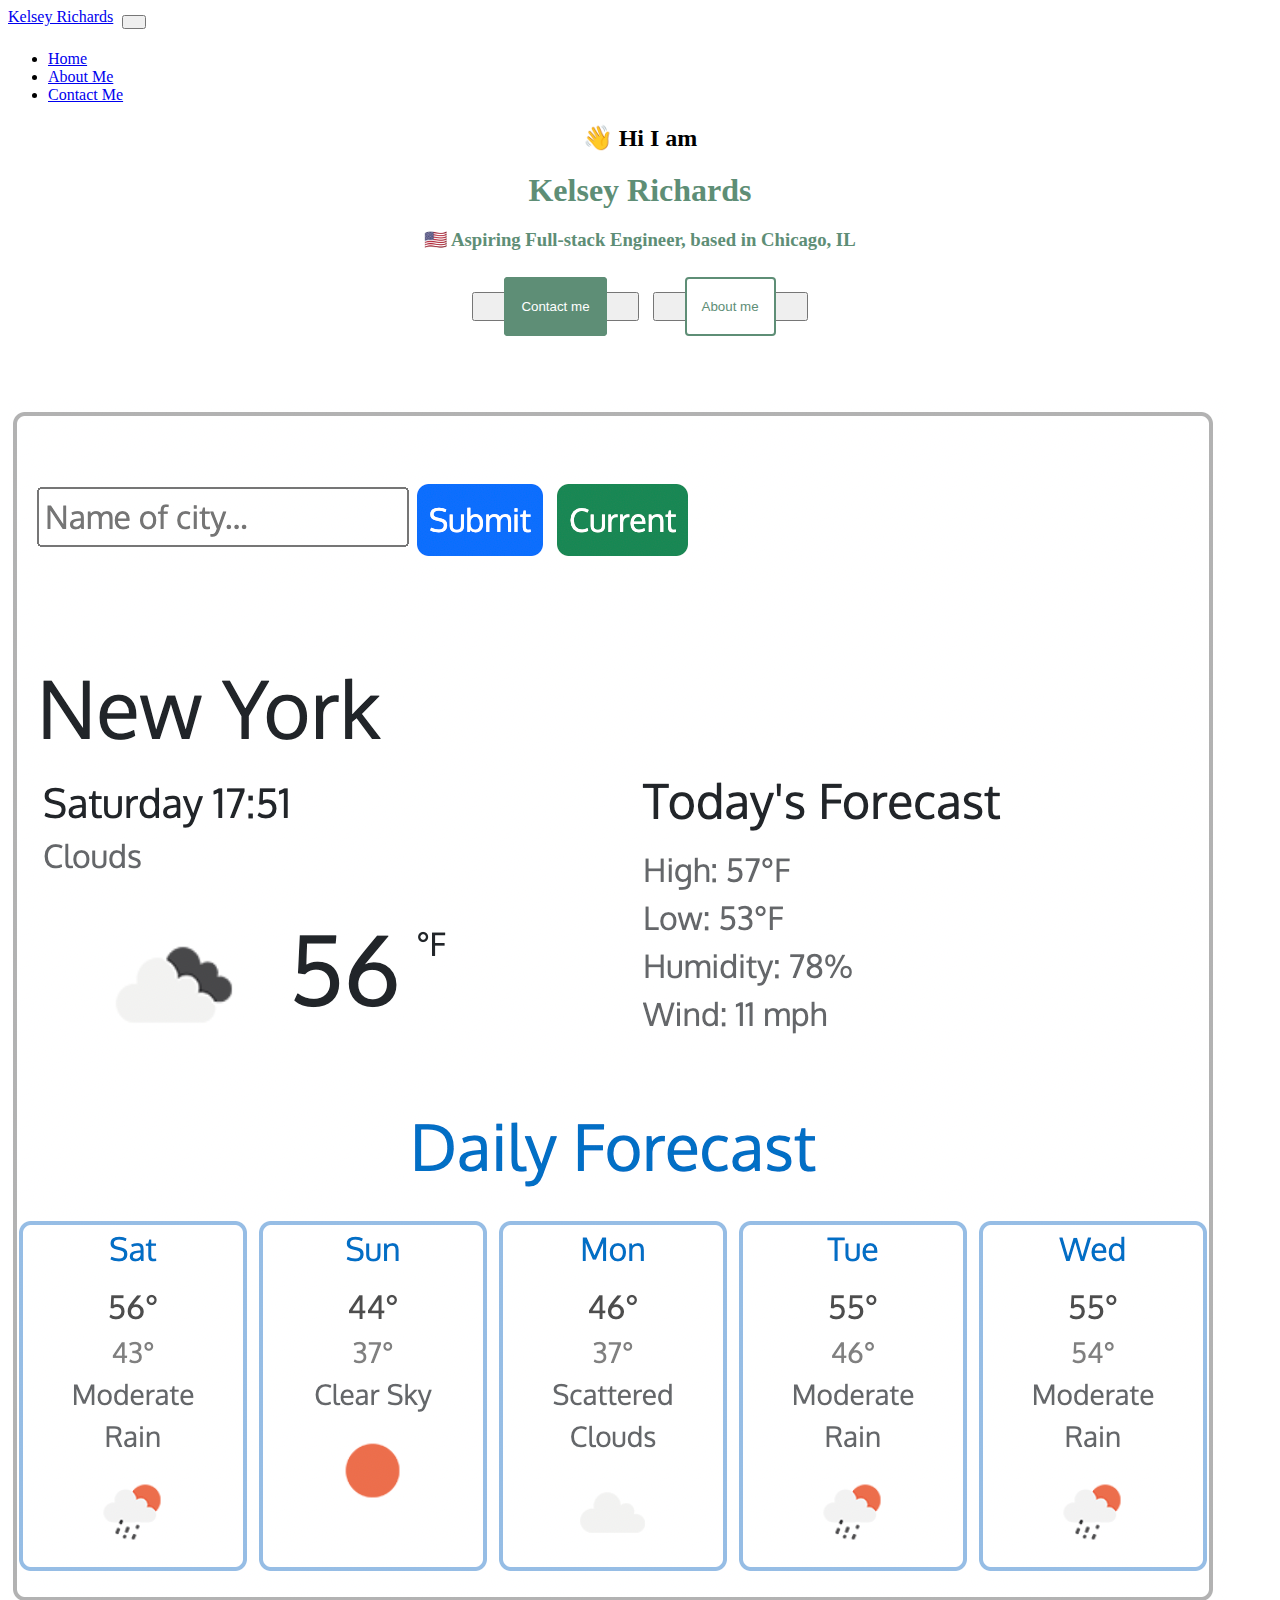
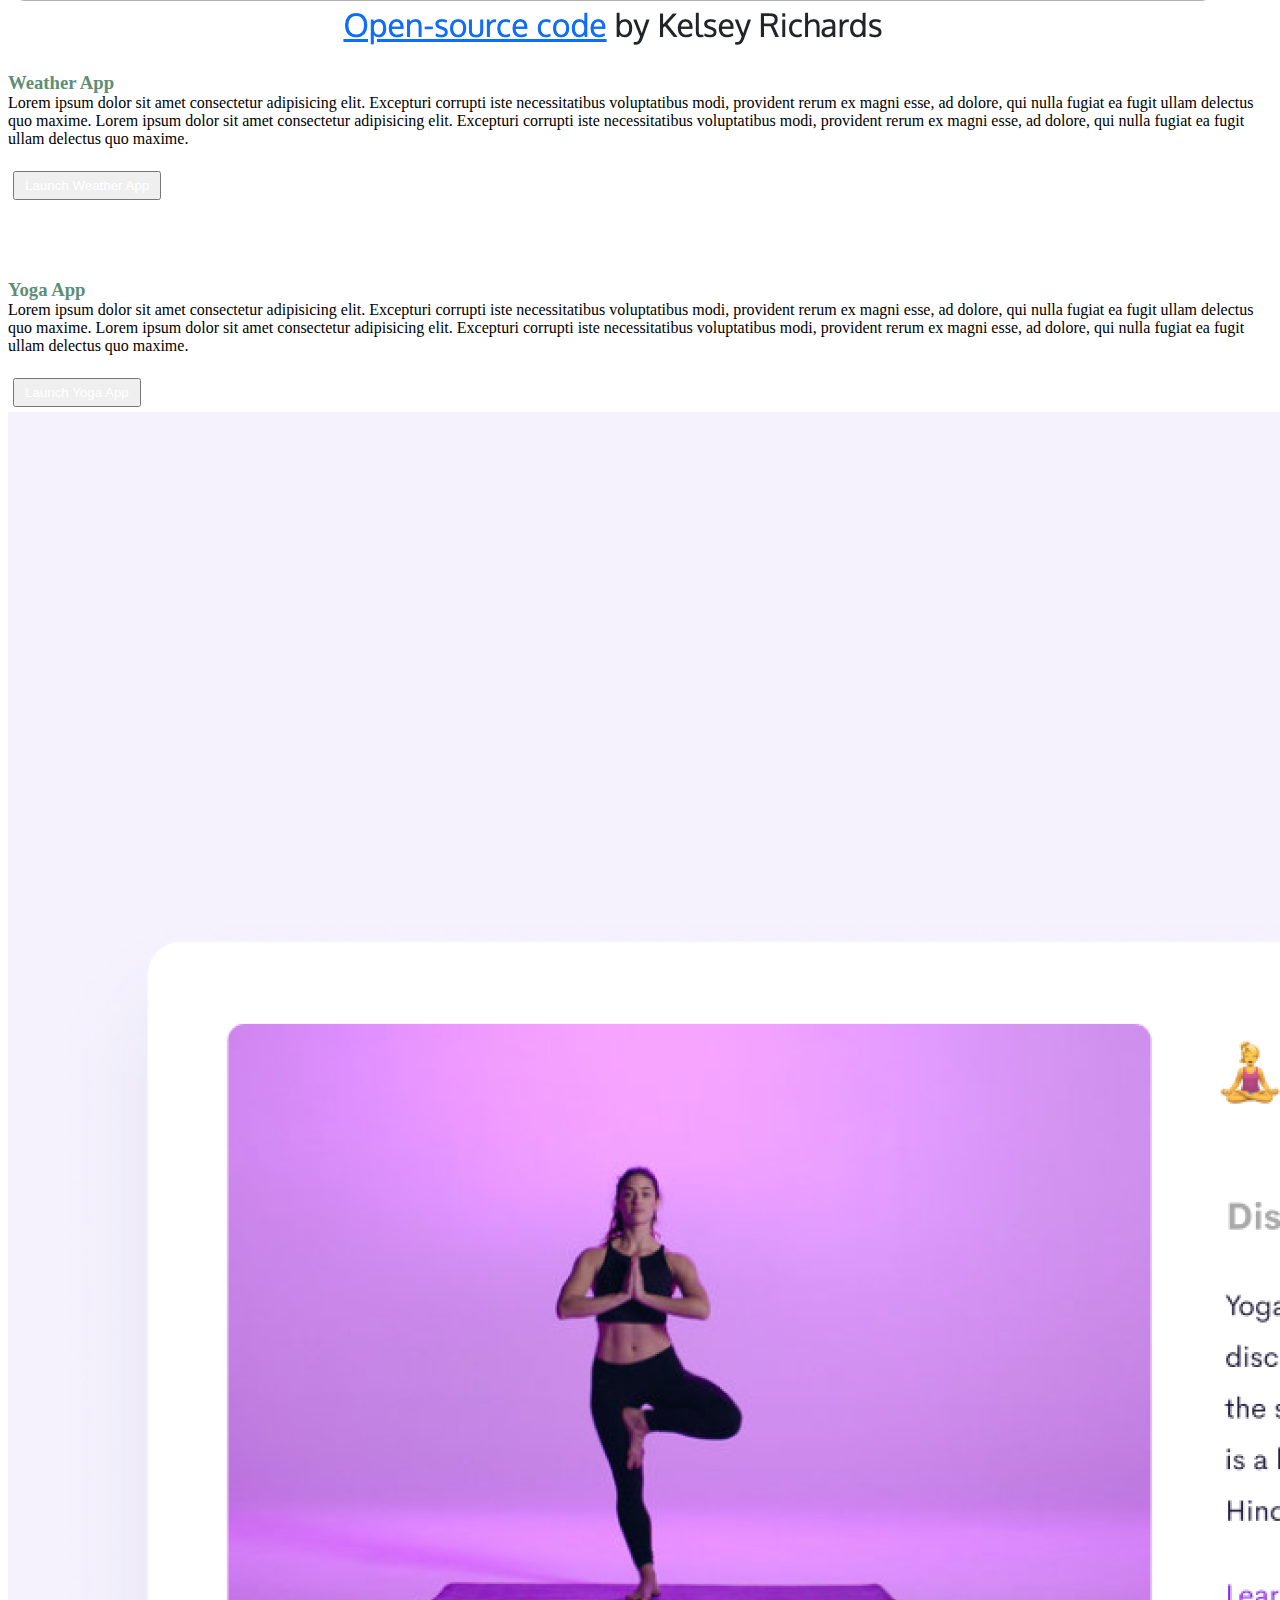
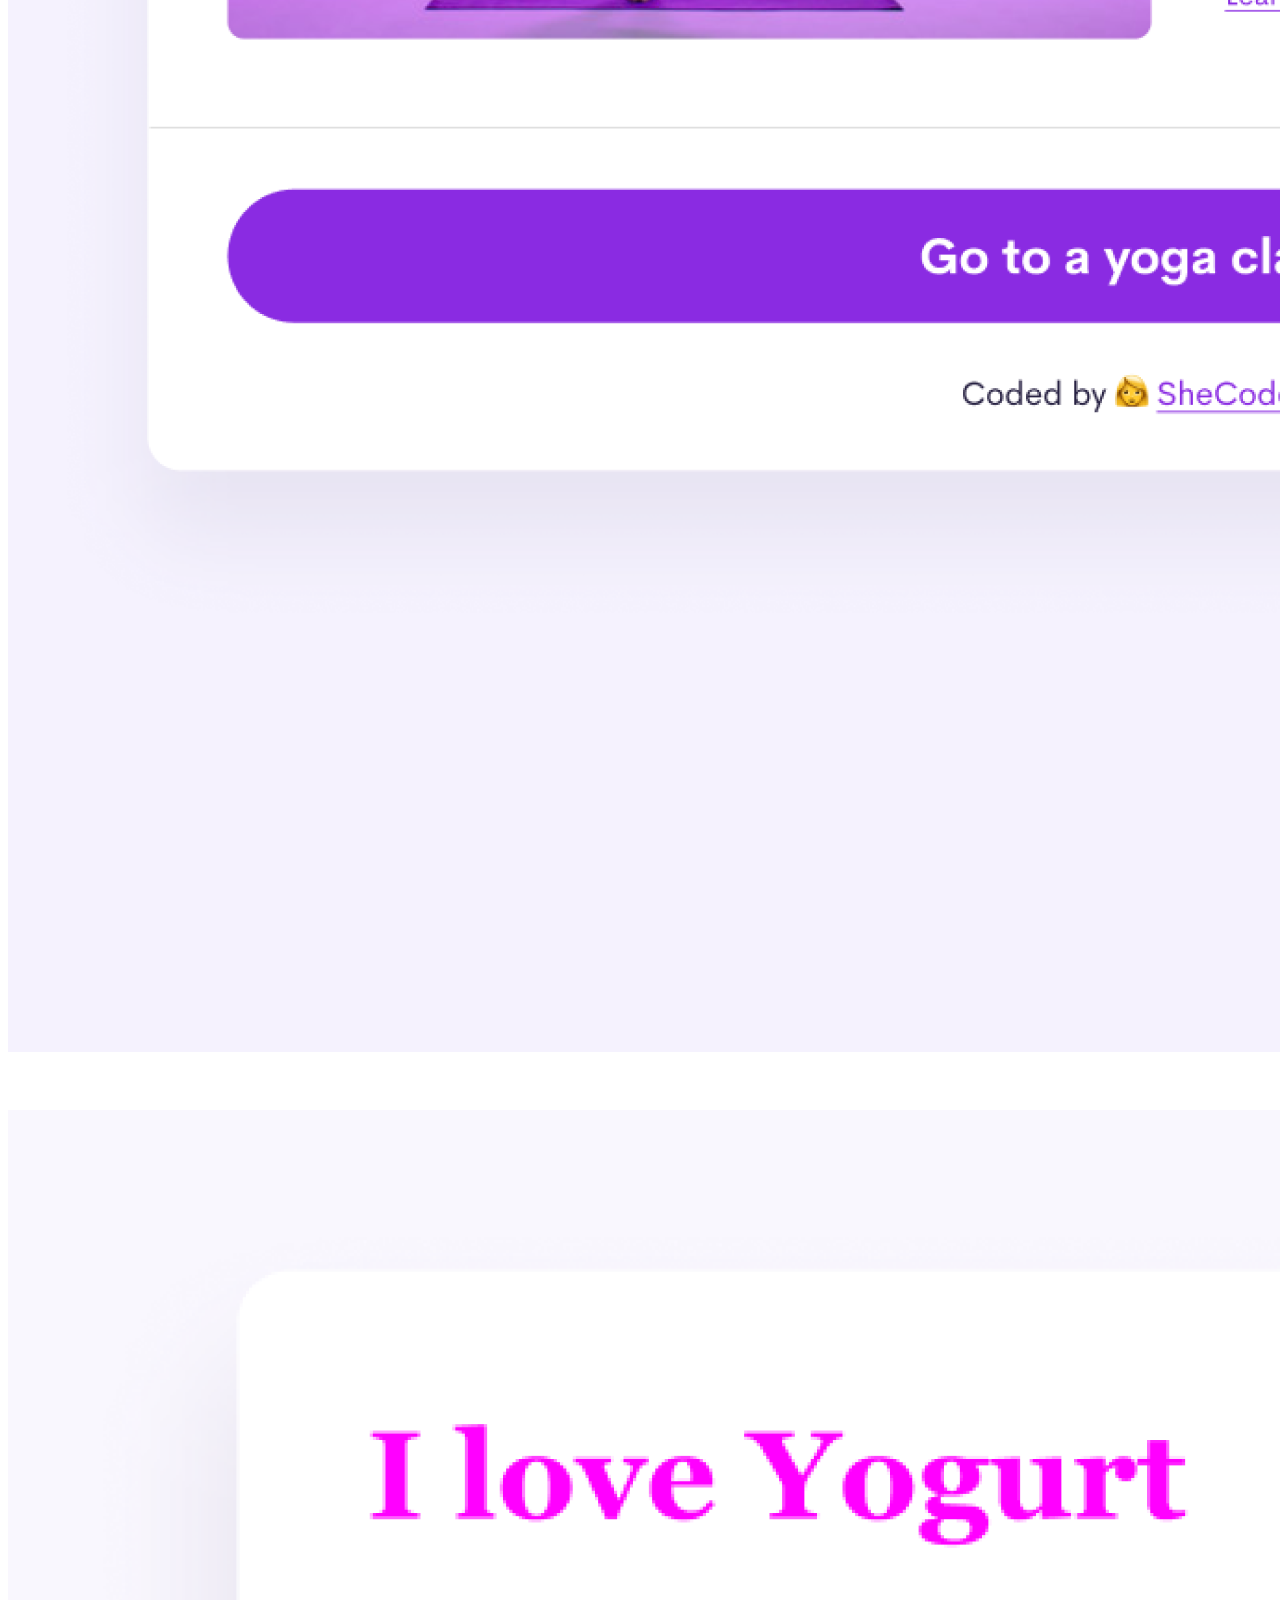
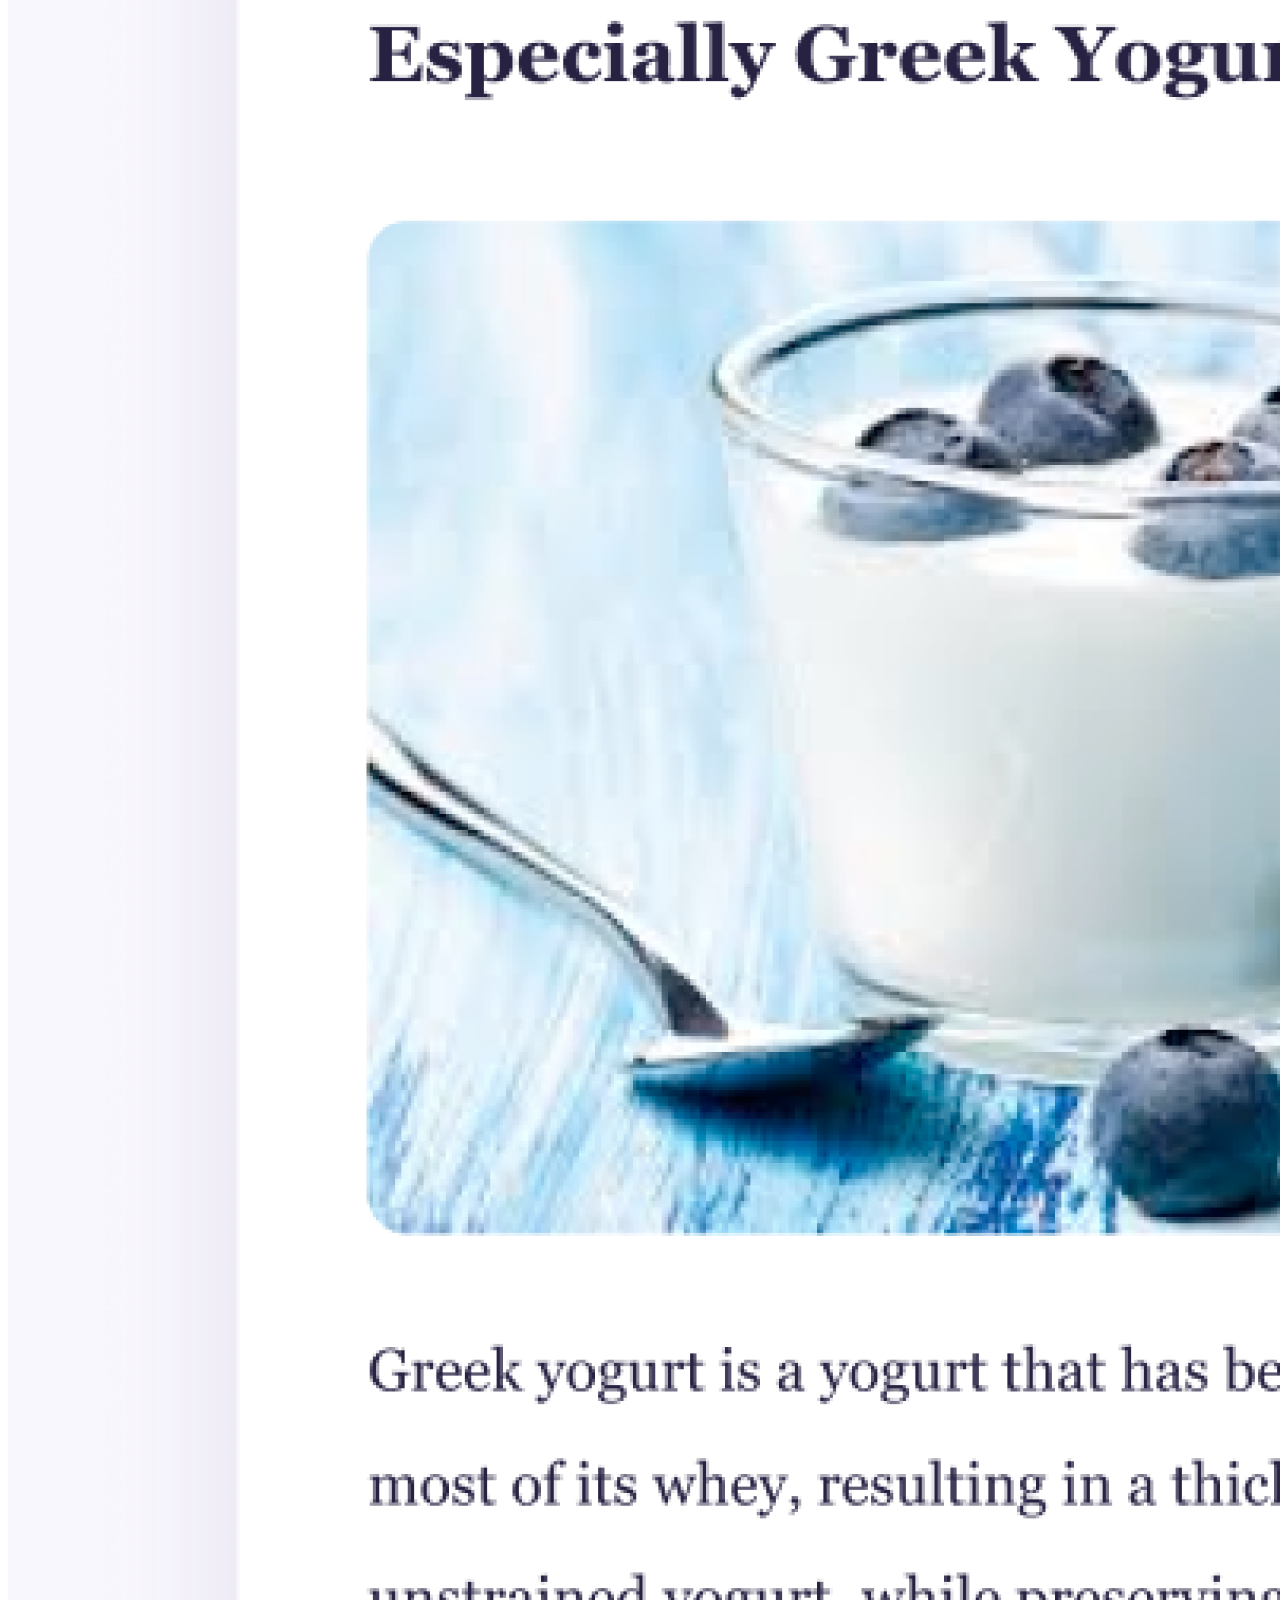
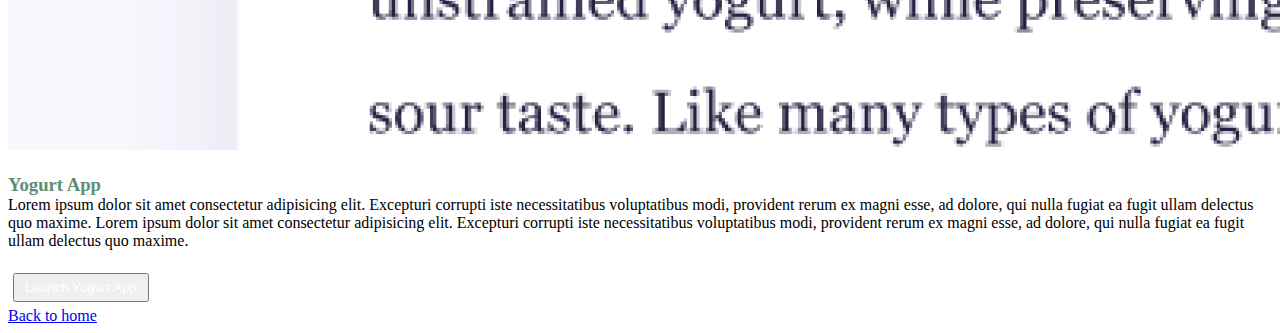
<file: index.html>
<!DOCTYPE html>
<html lang="en">
  <head>
    <meta charset="UTF-8" />
    <meta
      name="description"
      content="Website resume for Kelsey Richards Chicago IL front end developer, aspiring full-stack engineer"
    />
    <meta http-equiv="X-UA-Compatible" content="IE=edge" />
    <meta name="viewport" content="width=device-width, initial-scale=1.0" />
    <title>Kelsey Richards | Aspiring Full-Stack Engineer</title>
    <link rel="stylesheet" href="/src/style.css" />
    <link
      href="https://cdn.jsdelivr.net/npm/bootstrap@5.2.3/dist/css/bootstrap.min.css"
      rel="stylesheet"
      integrity="sha384-rbsA2VBKQhggwzxH7pPCaAqO46MgnOM80zW1RWuH61DGLwZJEdK2Kadq2F9CUG65"
      crossorigin="anonymous"
    />
    <script
      src="https://cdn.jsdelivr.net/npm/bootstrap@5.2.3/dist/js/bootstrap.bundle.min.js"
      integrity="sha384-kenU1KFdBIe4zVF0s0G1M5b4hcpxyD9F7jL+jjXkk+Q2h455rYXK/7HAuoJl+0I4"
      crossorigin="anonymous"
    ></script>
  </head>
  <body>
    <nav class="navbar sticky-top navbar-expand-lg bg-light">
      <div class="container-fluid">
        <a class="navbar-brand" href="/">Kelsey Richards</a>
        <button
          class="navbar-toggler"
          type="button"
          data-bs-toggle="collapse"
          data-bs-target="#navbarSupportedContent"
          aria-controls="navbarSupportedContent"
          aria-expanded="false"
          aria-label="Toggle navigation"
        >
          <span class="navbar-toggler-icon"></span>
        </button>
        <div class="collapse navbar-collapse" id="navbarSupportedContent">
          <ul class="navbar-nav me-auto mb-2 mb-lg-0">
            <li class="nav-item">
              <a class="nav-link active" aria-current="page" href="/">Home</a>
            </li>
            <li class="nav-item">
              <a class="nav-link" href="/about.html">About Me</a>
            </li>
            <li class="nav-item">
              <a class="nav-link" href="/about.html#contact">Contact Me</a>
            </li>
          </ul>
        </div>
      </div>
    </nav>
    <div class="container">
      <div class="text-center">
        <h2>👋 Hi I am</h2>
        <h1>Kelsey Richards</h1>
        <h3>🇺🇸 Aspiring Full-stack Engineer, based in Chicago, IL</h3>
        <br /><br />
        <span>
          <button class="btn">
            <a
              href="/about.html#contact"
              class="contact-link"
              title="contact Kelsey Richards developer"
              >Contact me</a
            >
          </button>
          <button class="btn">
            <a
              href="/about.html"
              class="about-link"
              title="About Kelsey Richards developer"
              >About me</a
            >
          </button>
        </span>
      </div>
      <br /><br /><br /><br />
      <div class="row">
        <div class="col-sm-6">
          <img
            src="images/weatherApp.png"
            alt="Weather app screengrab"
            class="img-fluid rounded shadow-sm p-6 border border-5"
          />
        </div>
        <div class="col-sm-6 text-left">
          <h3 class="mt-5">Weather App</h3>
          <div>
            Lorem ipsum dolor sit amet consectetur adipisicing elit. Excepturi
            corrupti iste necessitatibus voluptatibus modi, provident rerum ex
            magni esse, ad dolore, qui nulla fugiat ea fugit ullam delectus quo
            maxime. Lorem ipsum dolor sit amet consectetur adipisicing elit.
            Excepturi corrupti iste necessitatibus voluptatibus modi, provident
            rerum ex magni esse, ad dolore, qui nulla fugiat ea fugit ullam
            delectus quo maxime.
          </div>
          <br />
          <button class="btn btn-secondary button-link">
            <a
              href="https://sweet-llama-c79546.netlify.app/"
              target="_blank"
              title="link to hosted webpage of html css javascript webpage built by Kelsey Richards"
            >
              Launch Weather App
            </a>
          </button>
        </div>
      </div>
      <div class="d-none d-lg-block">
        <br />
        <br />
        <br />
      </div>
      <div class="row">
        <div class="col-sm-6 text-right">
          <h3 class="mt-5">Yoga App</h3>
          <div>
            Lorem ipsum dolor sit amet consectetur adipisicing elit. Excepturi
            corrupti iste necessitatibus voluptatibus modi, provident rerum ex
            magni esse, ad dolore, qui nulla fugiat ea fugit ullam delectus quo
            maxime. Lorem ipsum dolor sit amet consectetur adipisicing elit.
            Excepturi corrupti iste necessitatibus voluptatibus modi, provident
            rerum ex magni esse, ad dolore, qui nulla fugiat ea fugit ullam
            delectus quo maxime.
          </div>
          <br />
          <button class="btn btn-secondary button-link">
            <a href="#" target="_blank"> Launch Yoga App </a>
          </button>
        </div>
        <div class="col-sm-6">
          <img
            src="images/yoga.png"
            alt="example of yoga html css webapge"
            class="img-fluid rounded shadow-sm p-6 border border-5"
          />
        </div>
      </div>
      <div class="d-none d-lg-block">
        <br />
        <br />
      </div>
      <br />
      <div class="row">
        <div class="col-sm-6">
          <img
            src="images/yogurt.png"
            alt="example of yogurt html css webpage"
            class="img-fluid rounded shadow-sm p-6 border border-5"
          />
        </div>
        <div class="col-sm-6 text-right">
          <h3 class="mt-5">Yogurt App</h3>
          <div>
            Lorem ipsum dolor sit amet consectetur adipisicing elit. Excepturi
            corrupti iste necessitatibus voluptatibus modi, provident rerum ex
            magni esse, ad dolore, qui nulla fugiat ea fugit ullam delectus quo
            maxime. Lorem ipsum dolor sit amet consectetur adipisicing elit.
            Excepturi corrupti iste necessitatibus voluptatibus modi, provident
            rerum ex magni esse, ad dolore, qui nulla fugiat ea fugit ullam
            delectus quo maxime.
          </div>
          <br />
          <button class="btn btn-secondary button-link">
            <a href="#" target="_blank"> Launch Yogurt App </a>
          </button>
        </div>
      </div>
      <footer class="d-block d-md-none"><a href="/">Back to home</a></footer>
    </div>
  </body>
</html>
</file>
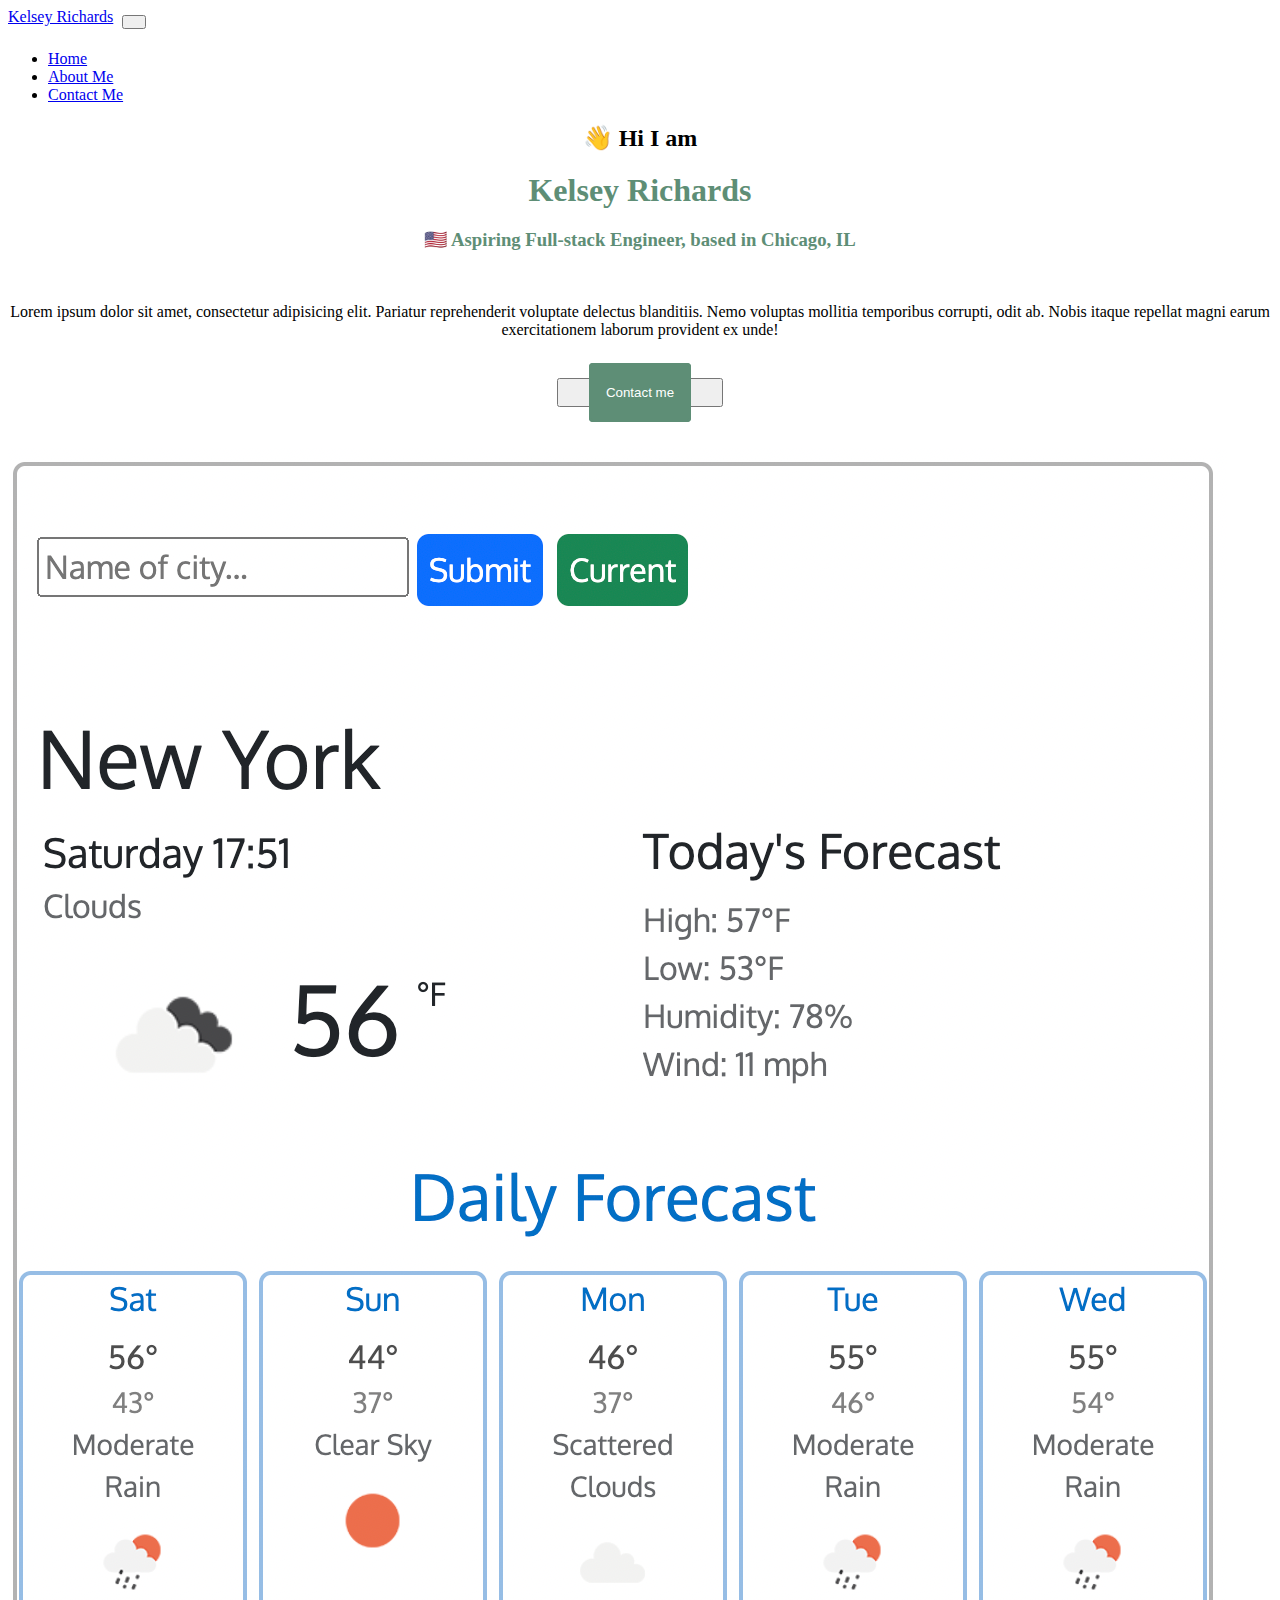
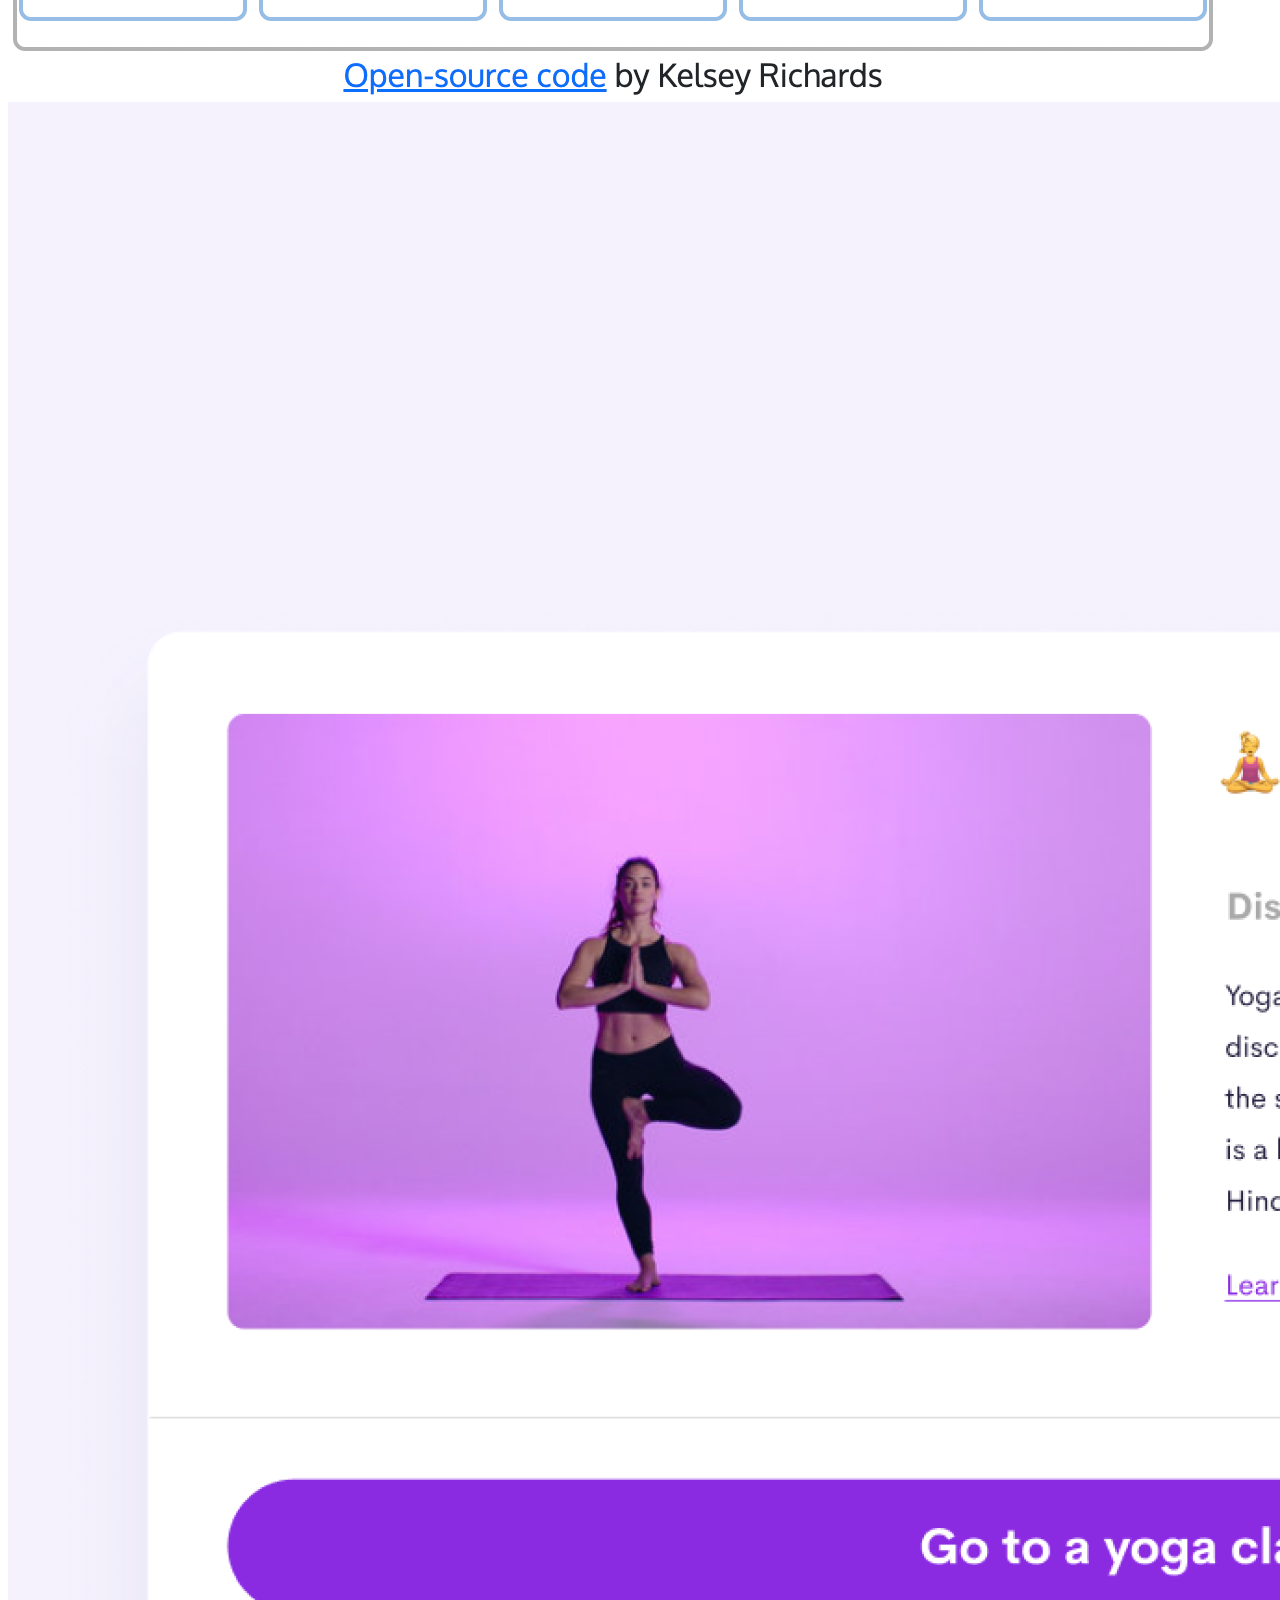
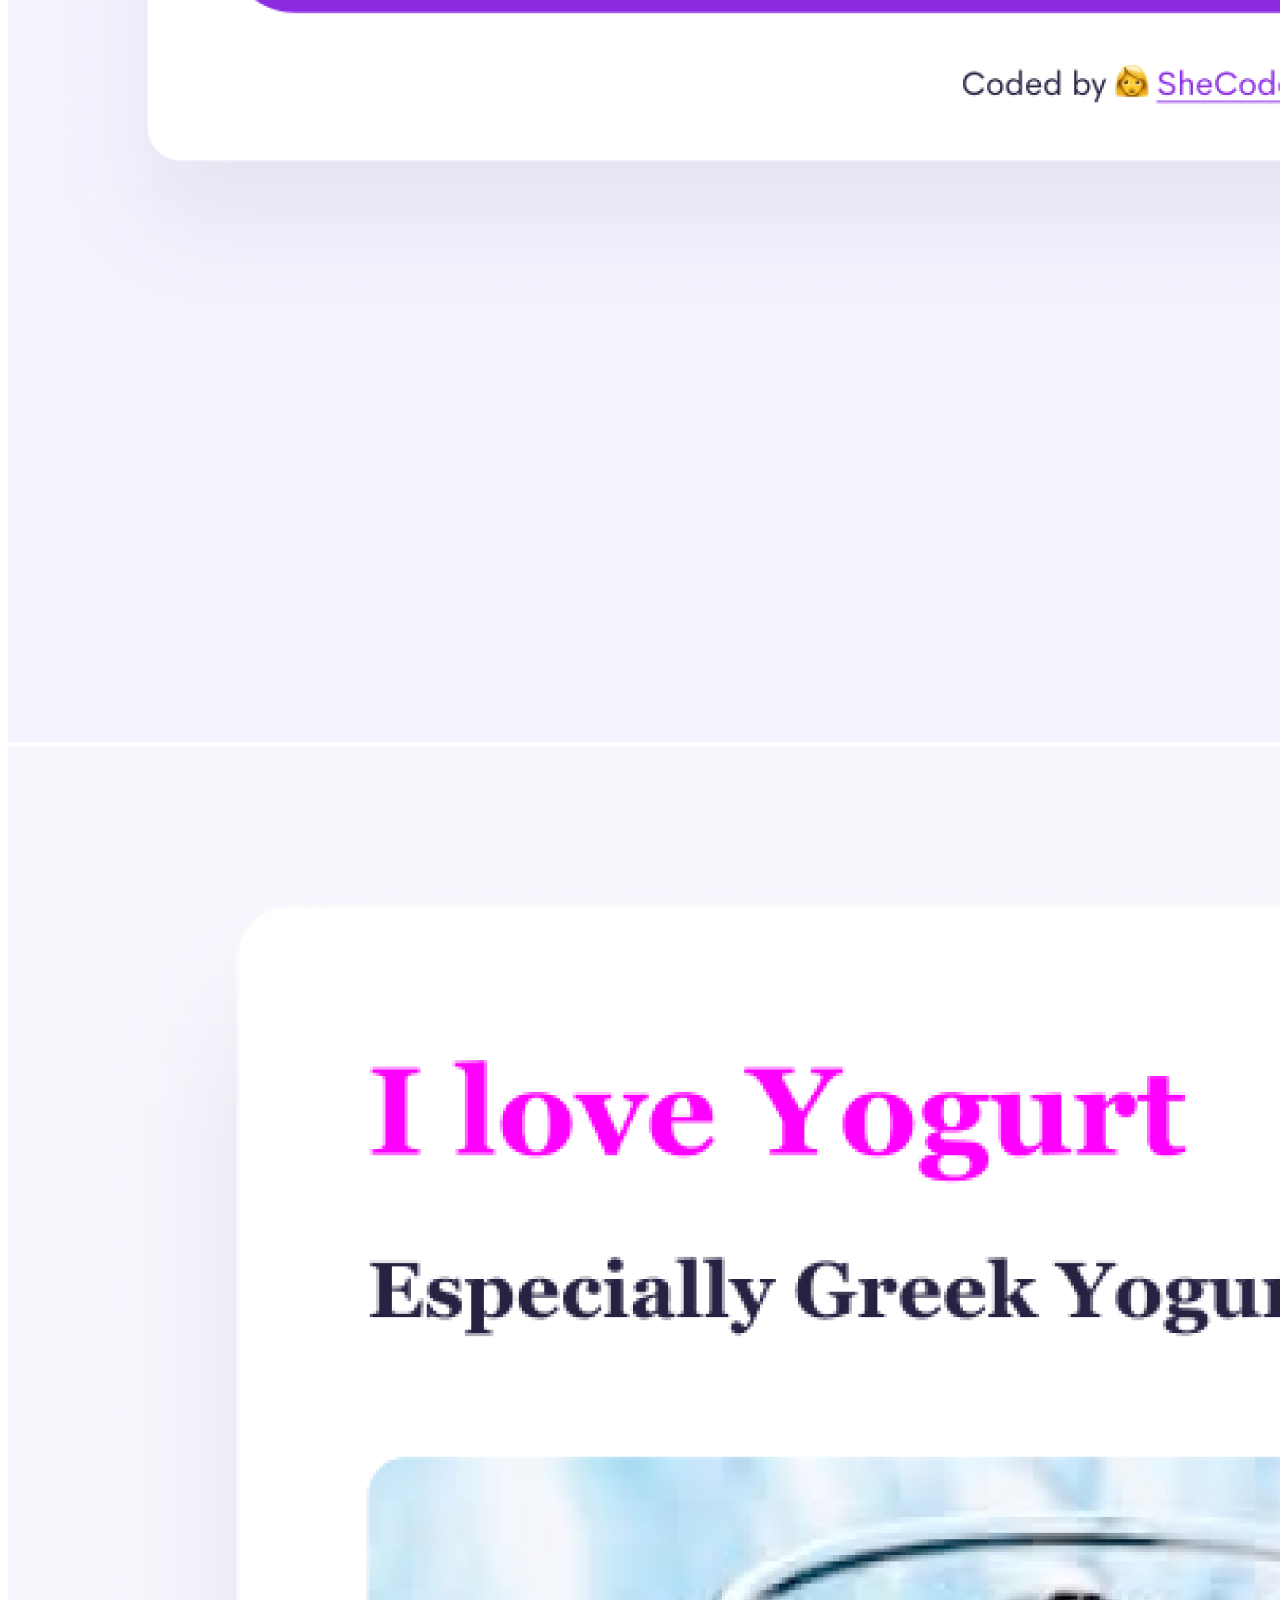
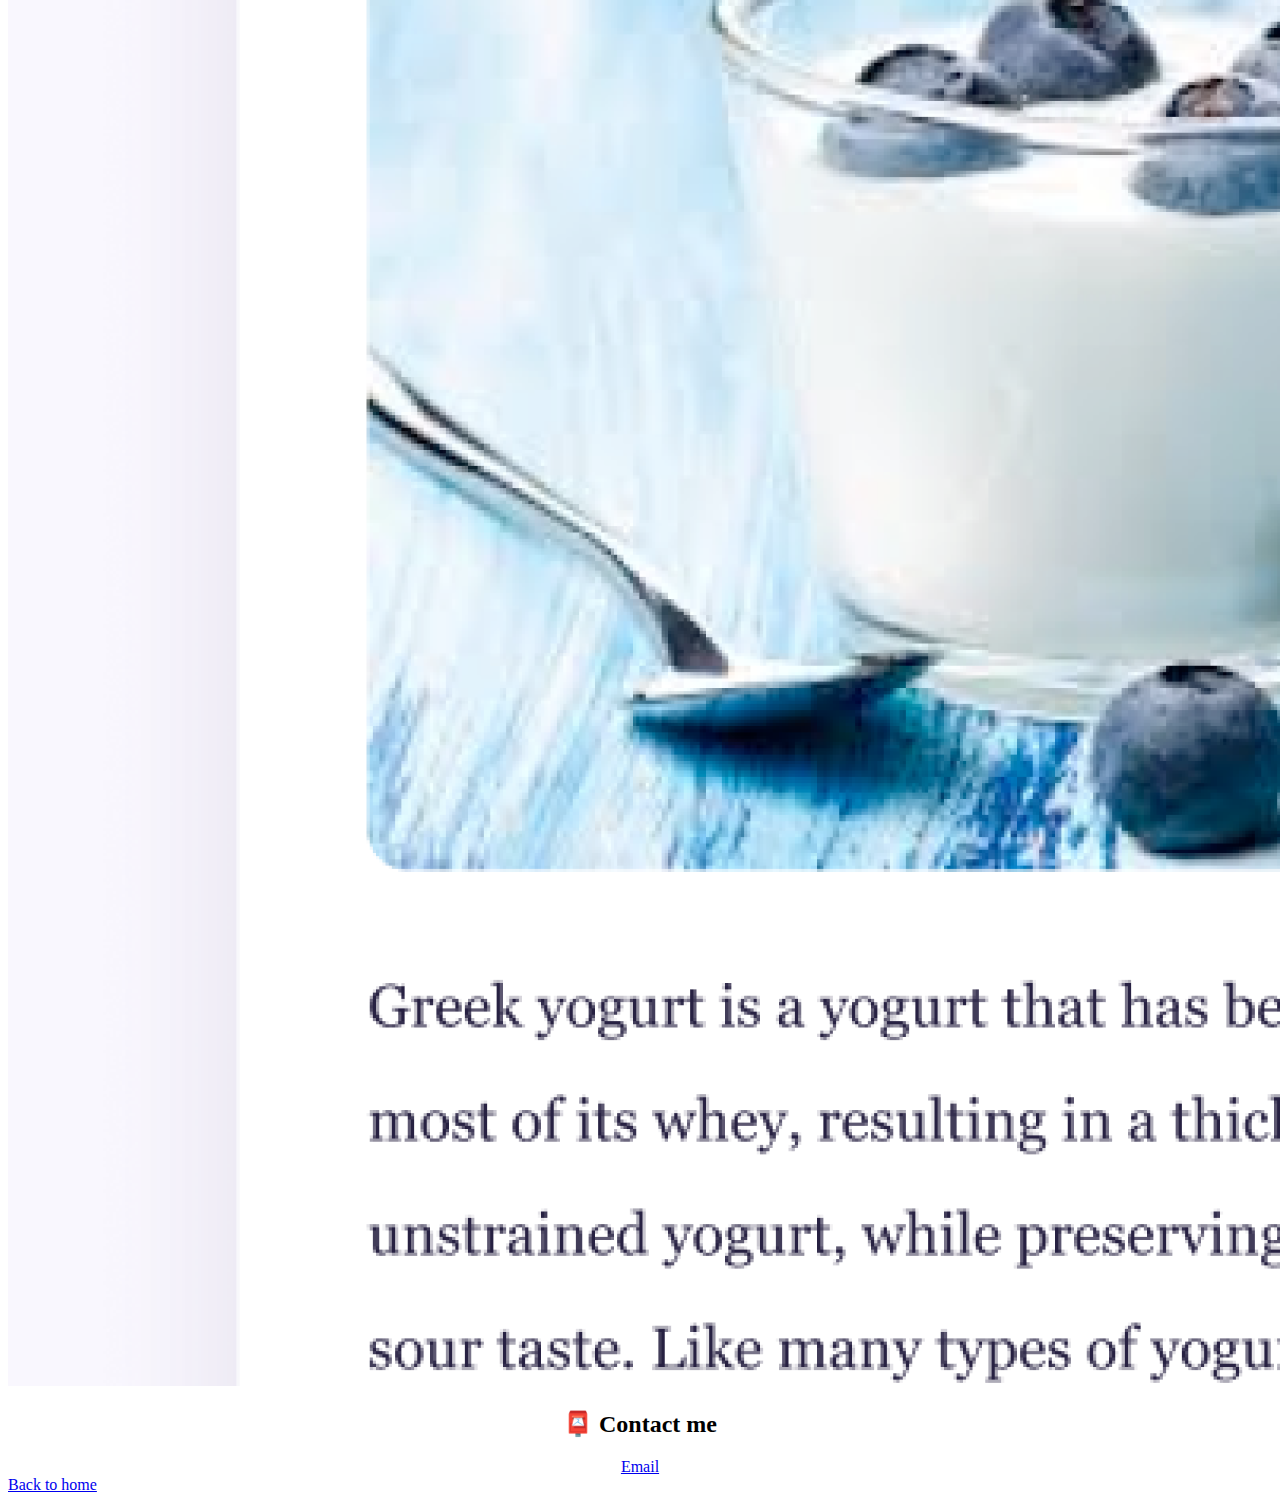
<file: about.html>
<!DOCTYPE html>
<html lang="en">
  <head>
    <meta charset="UTF-8" />
    <meta
      name="description"
      content="Website contact page for Kelsey Richards Chicago IL front end developer, aspiring full-stack engineer"
    />
    <meta http-equiv="X-UA-Compatible" content="IE=edge" />
    <meta name="viewport" content="width=device-width, initial-scale=1.0" />
    <link rel="stylesheet" href="/src/style.css" />
    <link
      href="https://cdn.jsdelivr.net/npm/bootstrap@5.2.3/dist/css/bootstrap.min.css"
      rel="stylesheet"
      integrity="sha384-rbsA2VBKQhggwzxH7pPCaAqO46MgnOM80zW1RWuH61DGLwZJEdK2Kadq2F9CUG65"
      crossorigin="anonymous"
    />
    <script
      src="https://cdn.jsdelivr.net/npm/bootstrap@5.2.3/dist/js/bootstrap.bundle.min.js"
      integrity="sha384-kenU1KFdBIe4zVF0s0G1M5b4hcpxyD9F7jL+jjXkk+Q2h455rYXK/7HAuoJl+0I4"
      crossorigin="anonymous"
    ></script>
    <title>Kelsey Richards | About Me | Aspiring Full-Stack Engineer</title>
  </head>
  <body>
    <nav class="navbar sticky-top navbar-expand-lg bg-light">
      <div class="container-fluid">
        <a class="navbar-brand" href="/">Kelsey Richards</a>
        <button
          class="navbar-toggler"
          type="button"
          data-bs-toggle="collapse"
          data-bs-target="#navbarSupportedContent"
          aria-controls="navbarSupportedContent"
          aria-expanded="false"
          aria-label="Toggle navigation"
        >
          <span class="navbar-toggler-icon"></span>
        </button>
        <div class="collapse navbar-collapse" id="navbarSupportedContent">
          <ul class="navbar-nav me-auto mb-2 mb-lg-0">
            <li class="nav-item">
              <a class="nav-link" href="/">Home</a>
            </li>
            <li class="nav-item">
              <a
                class="nav-link active"
                aria-current="page"
                href="/"
                title="Homepage resume Kelsey Richards developer"
                >About Me</a
              >
            </li>
            <li class="nav-item">
              <a
                class="nav-link"
                href="about.html#contact"
                title="contact Kelsey Richards developer"
                >Contact Me</a
              >
            </li>
          </ul>
        </div>
      </div>
    </nav>
    <div class="container">
      <div class="text-center">
        <h2>👋 Hi I am</h2>
        <h1>Kelsey Richards</h1>
        <h3>🇺🇸 Aspiring Full-stack Engineer, based in Chicago, IL</h3>
        <br /><br />
        <p>
          Lorem ipsum dolor sit amet, consectetur adipisicing elit. Pariatur
          reprehenderit voluptate delectus blanditiis. Nemo voluptas mollitia
          temporibus corrupti, odit ab. Nobis itaque repellat magni earum
          exercitationem laborum provident ex unde!
        </p>
        <br />
        <div>
          <button class="btn">
            <a
              href="about.html#contact"
              class="contact-link"
              title="contact Kelsey Richards developer"
              >Contact me</a
            >
          </button>
        </div>
      </div>
      <br /><br />
      <div class="row">
        <div class="col-sm-4">
          <img
            src="images/weatherApp.png"
            alt="Weather app screengrab example"
            class="img-fluid rounded shadow-sm p-4 mb-5 border"
          />
        </div>
        <div class="col-sm-4">
          <img
            src="images/yoga.png"
            alt="Yoga class webapge example"
            class="img-fluid rounded shadow-sm p-4 mb-5 border"
          />
        </div>
        <div class="col-sm-4">
          <img
            src="images/yogurt.png"
            alt="Yogurt webpage example"
            class="img-fluid rounded shadow-sm p-4 mb-5 border"
          />
        </div>
      </div>
      <div id="contact" class="text-center">
        <h2>📮 Contact me</h2>
        <a href="mailto: kelsrichards28@gmail.com" class="email-link">
          Email
        </a>
      </div>
      <footer class="d-block d-md-none"><a href="/">Back to home</a></footer>
    </div>
  </body>
</html>
</file>
<file: src/style.css>
:root {
  --primary-color: #5e8e76;
  --secondary-color: #ffb000;
  --border: #5e8e76 2px solid;
}

h1 {
  margin: 0;
  color: var(--primary-color);
}
h3 {
  margin: 0;
  margin-top: 20px;
  color: var(--primary-color);
}

button {
  margin: 5px;
  padding: 5px 10px;
}

.button-link a {
  text-decoration: none;
  color: white;
}

.contact-link {
  border-radius: 4px;
  border: var(--border);
  border-color: var(--primary-color);
  padding: 20px 15px;
  text-decoration: none;
  background-color: var(--primary-color);
  color: white;
  margin: 20px;
}

.about-link {
  border-radius: 4px;
  border: var(--border);
  border-color: var(--primary-color);
  padding: 20px 15px;
  text-decoration: none;
  background-color: white;
  color: var(--primary-color);
  margin: 20px;
}

.text-center {
  margin: 0 auto;
  text-align: center;
}

@media (max-width: 740px) {
  .btn {
    display: block;
    text-align: center;
    margin: 0 auto;
    margin-bottom: 30px;
  }
  footer {
    text-align: center;
  }
}
</file>
